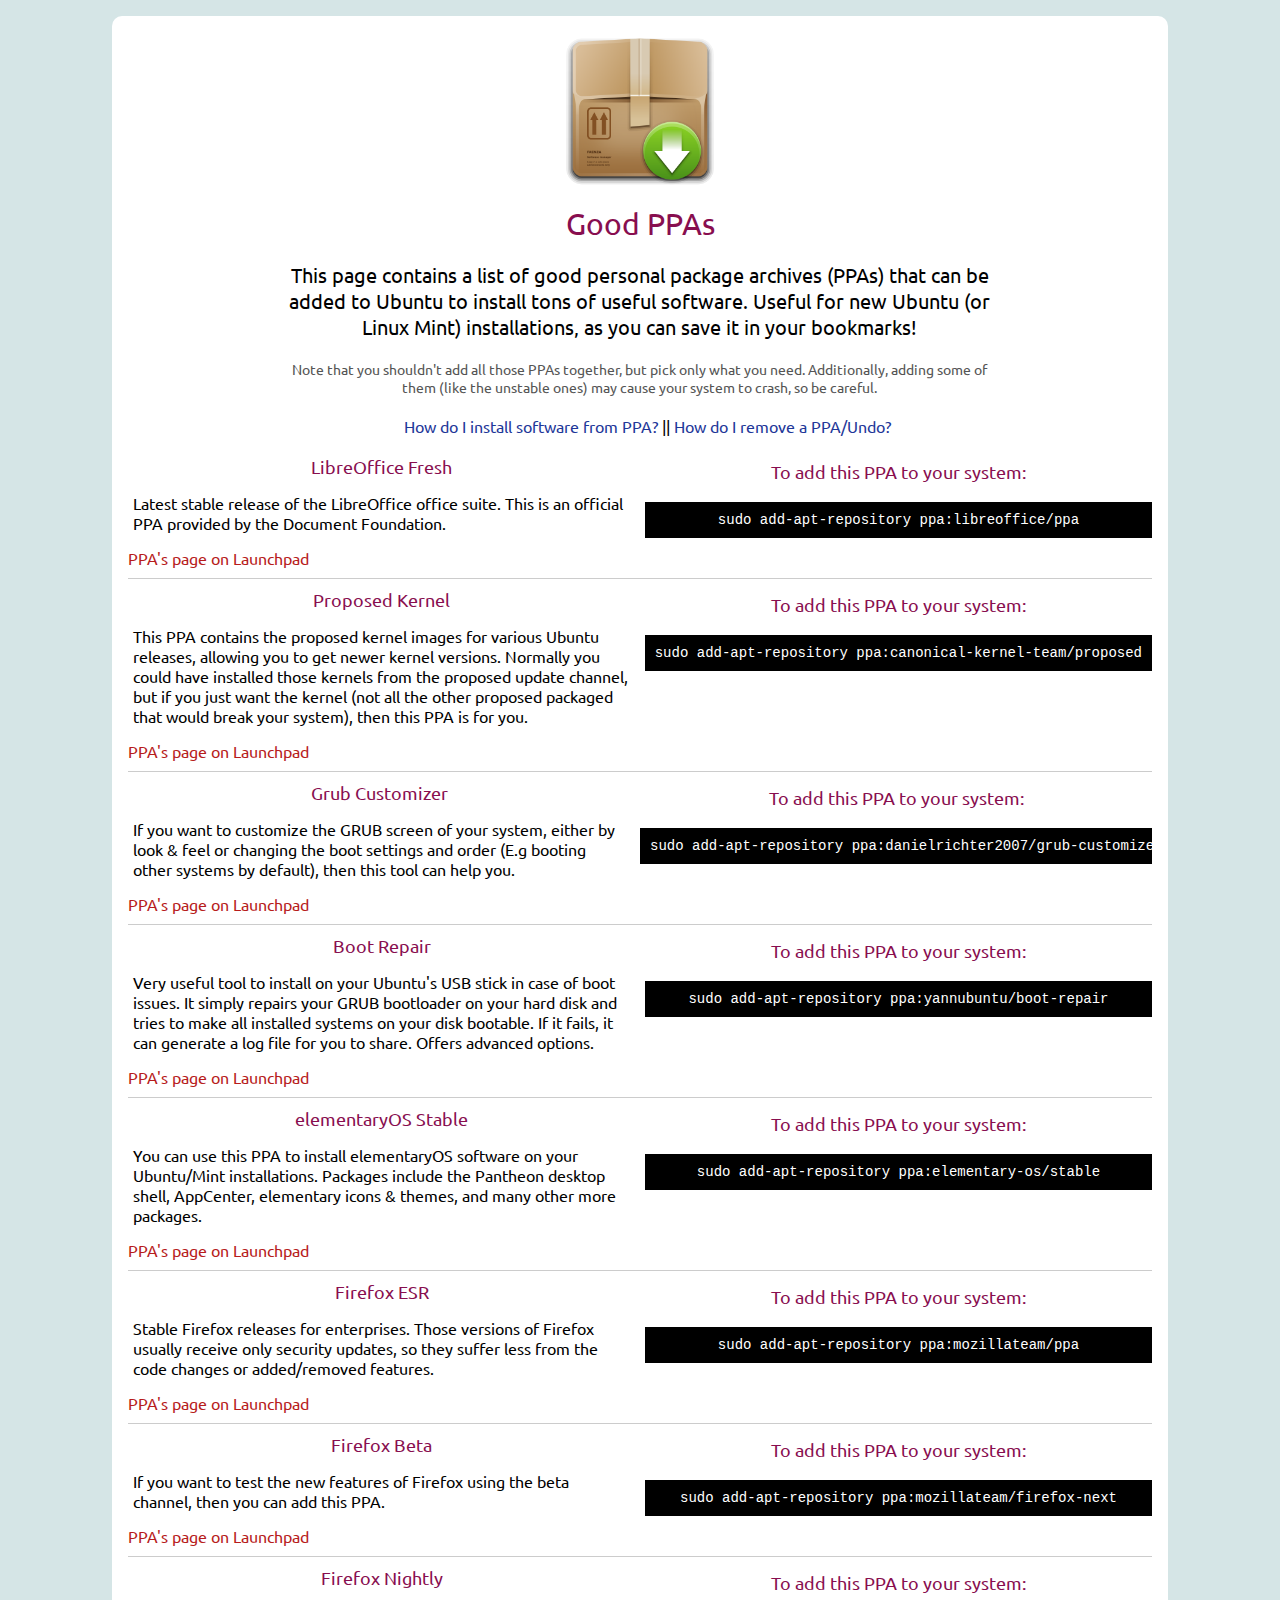
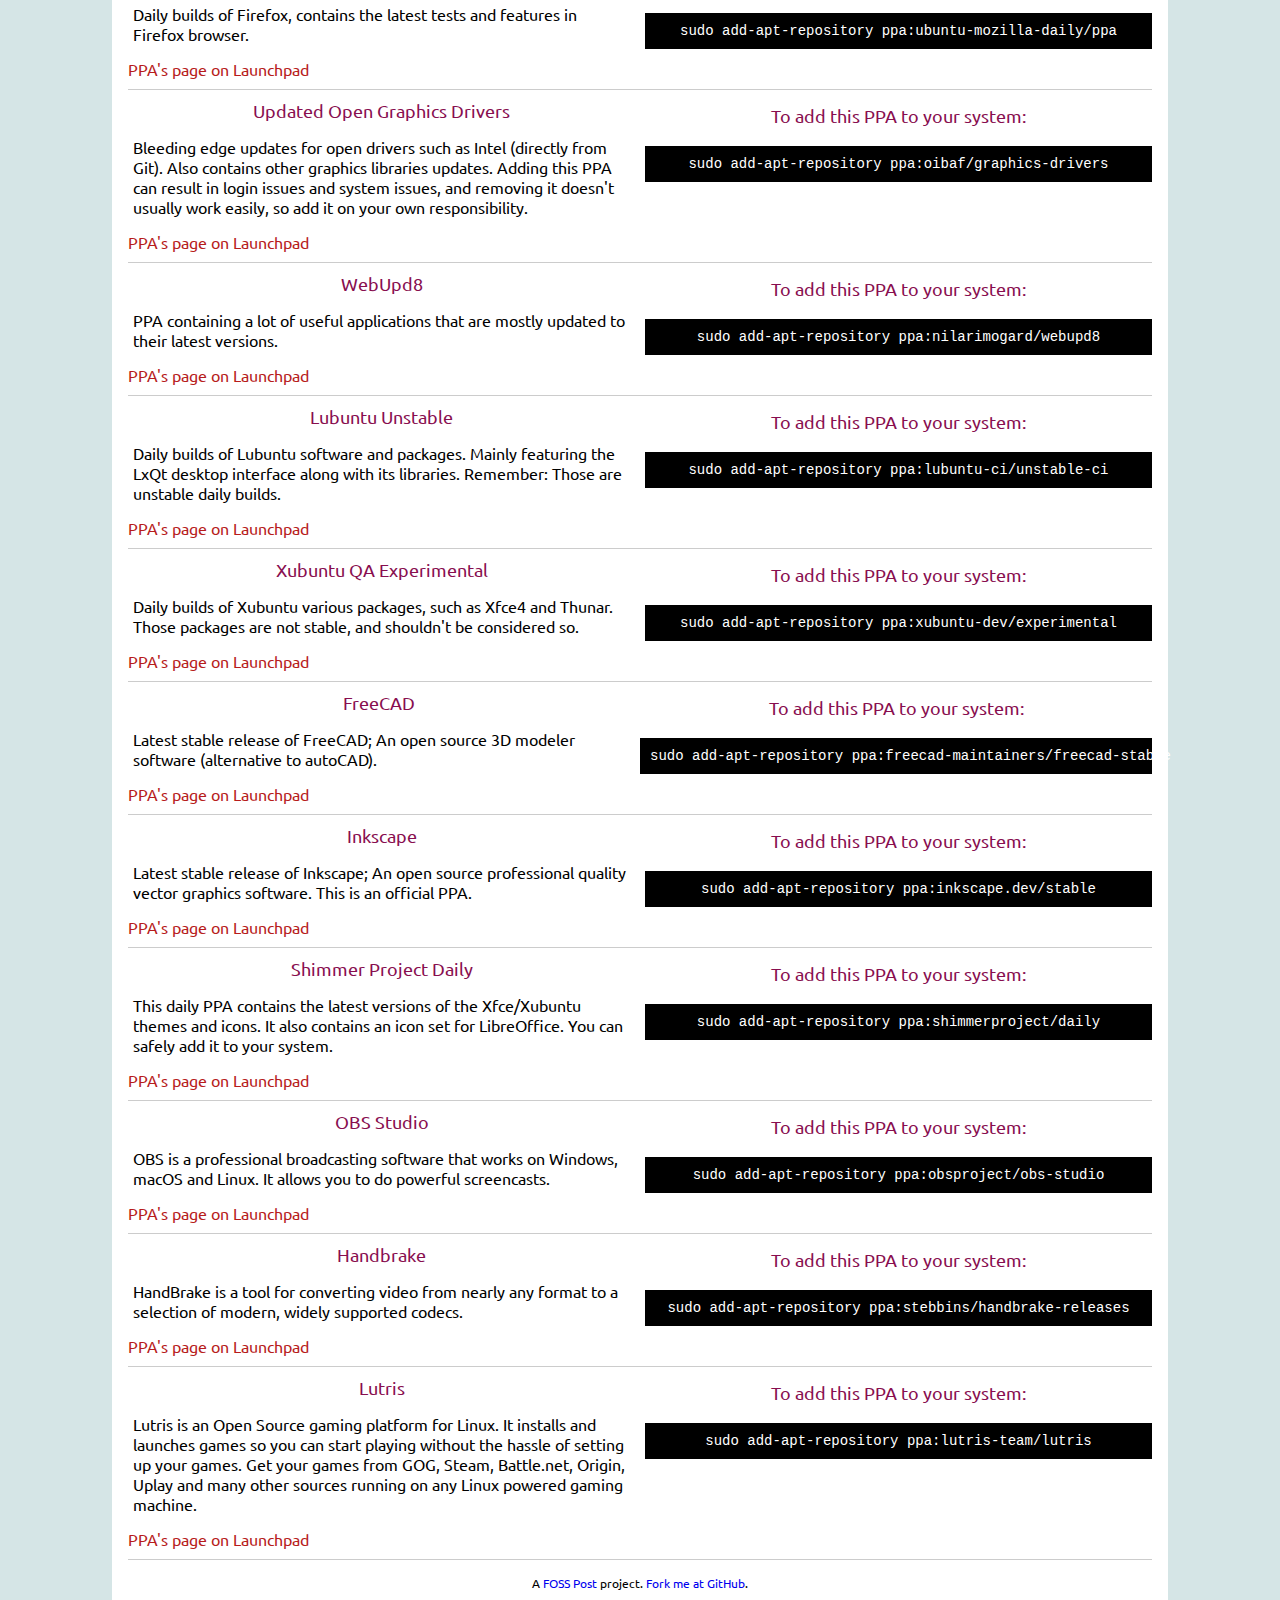
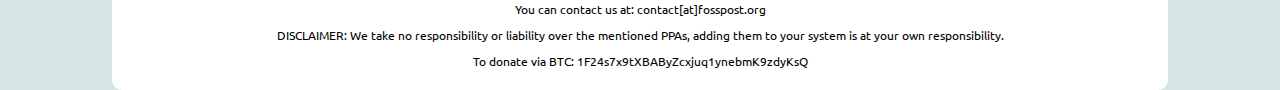
<file: index.html>
<!doctype html>
<html lang="en">
<head>
  <meta charset="utf-8">
<link rel="icon" 
      type="image/png" 
      href="assets/package.png">
  <title>Good PPAs</title>
  <meta name="description" content="This page contains a list of good personal package archives (PPAs) that can be added to Ubuntu to install tons of useful software.">
  <meta name="author" content="FOSS Post">

  <link rel="stylesheet" href="assets/style.css">

</head>

<body>
<div id="container">
  <div id="header">
    <img src="assets/package.png" />
    <h1><a href="https://ppas.fosspost.org/">Good PPAs</a></h1>
    <h2>This page contains a list of good personal package archives (PPAs) that can be added to Ubuntu to install tons of useful software. Useful for new Ubuntu (or Linux Mint) installations, as you can save it in your bookmarks!</h2>
    <h3>Note that you shouldn't add all those PPAs together, but pick only what you need. Additionally, adding some of them (like the unstable ones) may cause your system to crash, so be careful.</h3>

    <ul>
      <li><a href="install.html">How do I install software from PPA?</a></li>
      <li>||</li>
      <li><a href="remove.html">How do I remove a PPA/Undo?</a></li>
    </ul>
  </div>
  
  <div id="list">
    <div class="ppa">
      <div class="info">
        <div class="ppa-title">LibreOffice Fresh</div>
        <div class="ppa-info"><p>Latest stable release of the LibreOffice office suite. This is an official PPA provided by the Document Foundation.</p></div>
        <div class="ppa-url"><a href="https://launchpad.net/~libreoffice/+archive/ubuntu/ppa">PPA's page on Launchpad</a></div>
      </div>
      
      <div class="commands">
        <p>To add this PPA to your system:</p>
        <pre>sudo add-apt-repository ppa:libreoffice/ppa</pre>
      </div>
    </div>

    <div class="ppa">
      <div class="info">
        <div class="ppa-title">Proposed Kernel</div>
        <div class="ppa-info"><p>This PPA contains the proposed kernel images for various Ubuntu releases, allowing you to get newer kernel versions. Normally you could have installed those kernels from the proposed update channel, but if you just want the kernel (not all the other proposed packaged that would break your system), then this PPA is for you.</p></div>
        <div class="ppa-url"><a href="https://launchpad.net/~canonical-kernel-team/+archive/ubuntu/proposed">PPA's page on Launchpad</a></div>
      </div>
      
      <div class="commands">
        <p>To add this PPA to your system:</p>
        <pre>sudo add-apt-repository ppa:canonical-kernel-team/proposed</pre>
      </div>
    </div>

    <div class="ppa">
      <div class="info">
        <div class="ppa-title">Grub Customizer</div>
        <div class="ppa-info"><p>If you want to customize the GRUB screen of your system, either by look & feel or changing the boot settings and order (E.g booting other systems by default), then this tool can help you.</p></div>
        <div class="ppa-url"><a href="https://launchpad.net/~danielrichter2007/+archive/ubuntu/grub-customizer">PPA's page on Launchpad</a></div>
      </div>
      
      <div class="commands">
        <p>To add this PPA to your system:</p>
        <pre>sudo add-apt-repository ppa:danielrichter2007/grub-customizer</pre>
      </div>
    </div>

    <div class="ppa">
      <div class="info">
        <div class="ppa-title">Boot Repair</div>
        <div class="ppa-info"><p>Very useful tool to install on your Ubuntu's USB stick in case of boot issues. It simply repairs your GRUB bootloader on your hard disk and tries to make all installed systems on your disk bootable. If it fails, it can generate a log file for you to share. Offers advanced options.</p></div>
        <div class="ppa-url"><a href="https://launchpad.net/~yannubuntu/+archive/ubuntu/boot-repair">PPA's page on Launchpad</a></div>
      </div>
      
      <div class="commands">
        <p>To add this PPA to your system:</p>
        <pre>sudo add-apt-repository ppa:yannubuntu/boot-repair</pre>
      </div>
    </div>

    <div class="ppa">
      <div class="info">
        <div class="ppa-title">elementaryOS Stable</div>
        <div class="ppa-info"><p>You can use this PPA to install elementaryOS software on your Ubuntu/Mint installations. Packages include the Pantheon desktop shell, AppCenter, elementary icons & themes, and many other more packages.</p></div>
        <div class="ppa-url"><a href="https://launchpad.net/~elementary-os/+archive/ubuntu/stable/">PPA's page on Launchpad</a></div>
      </div>
      
      <div class="commands">
        <p>To add this PPA to your system:</p>
        <pre>sudo add-apt-repository ppa:elementary-os/stable</pre>
      </div>
    </div>

    <div class="ppa">
      <div class="info">
        <div class="ppa-title">Firefox ESR</div>
        <div class="ppa-info"><p>Stable Firefox releases for enterprises. Those versions of Firefox usually receive only security updates, so they suffer less from the code changes or added/removed features.</p></div>
        <div class="ppa-url"><a href="https://launchpad.net/~mozillateam/+archive/ubuntu/ppa">PPA's page on Launchpad</a></div>
      </div>
      
      <div class="commands">
        <p>To add this PPA to your system:</p>
        <pre>sudo add-apt-repository ppa:mozillateam/ppa</pre>
      </div>
    </div>

    <div class="ppa">
      <div class="info">
        <div class="ppa-title">Firefox Beta</div>
        <div class="ppa-info"><p>If you want to test the new features of Firefox using the beta channel, then you can add this PPA.</p></div>
        <div class="ppa-url"><a href="https://launchpad.net/~mozillateam/+archive/ubuntu/firefox-next">PPA's page on Launchpad</a></div>
      </div>
      
      <div class="commands">
        <p>To add this PPA to your system:</p>
        <pre>sudo add-apt-repository ppa:mozillateam/firefox-next</pre>
      </div>
    </div>

    <div class="ppa">
      <div class="info">
        <div class="ppa-title">Firefox Nightly</div>
        <div class="ppa-info"><p>Daily builds of Firefox, contains the latest tests and features in Firefox browser.</p></div>
        <div class="ppa-url"><a href="https://launchpad.net/~ubuntu-mozilla-daily/+archive/ubuntu/ppa">PPA's page on Launchpad</a></div>
      </div>
      
      <div class="commands">
        <p>To add this PPA to your system:</p>
        <pre>sudo add-apt-repository ppa:ubuntu-mozilla-daily/ppa</pre>
      </div>
    </div>

    <div class="ppa">
      <div class="info">
        <div class="ppa-title">Updated Open Graphics Drivers</div>
        <div class="ppa-info"><p>Bleeding edge updates for open drivers such as Intel (directly from Git). Also contains other graphics libraries updates. Adding this PPA can result in login issues and system issues, and removing it doesn't usually work easily, so add it on your own responsibility.</p></div>
        <div class="ppa-url"><a href="https://launchpad.net/~oibaf/+archive/ubuntu/graphics-drivers">PPA's page on Launchpad</a></div>
      </div>
      
      <div class="commands">
        <p>To add this PPA to your system:</p>
        <pre>sudo add-apt-repository ppa:oibaf/graphics-drivers</pre>
      </div>
    </div>

    <div class="ppa">
      <div class="info">
        <div class="ppa-title">WebUpd8</div>
        <div class="ppa-info"><p>PPA containing a lot of useful applications that are mostly updated to their latest versions.</p></div>
        <div class="ppa-url"><a href="https://launchpad.net/~nilarimogard/+archive/ubuntu/webupd8">PPA's page on Launchpad</a></div>
      </div>
      
      <div class="commands">
        <p>To add this PPA to your system:</p>
        <pre>sudo add-apt-repository ppa:nilarimogard/webupd8</pre>
      </div>
    </div>

    <div class="ppa">
      <div class="info">
        <div class="ppa-title">Lubuntu Unstable</div>
        <div class="ppa-info"><p>Daily builds of Lubuntu software and packages. Mainly featuring the LxQt desktop interface along with its libraries. Remember: Those are unstable daily builds.</p></div>
        <div class="ppa-url"><a href="https://launchpad.net/~lubuntu-ci/+archive/ubuntu/unstable-ci">PPA's page on Launchpad</a></div>
      </div>
      
      <div class="commands">
        <p>To add this PPA to your system:</p>
        <pre>sudo add-apt-repository ppa:lubuntu-ci/unstable-ci</pre>
      </div>
    </div>

    <div class="ppa">
      <div class="info">
        <div class="ppa-title">Xubuntu QA Experimental</div>
        <div class="ppa-info"><p>Daily builds of Xubuntu various packages, such as Xfce4 and Thunar. Those packages are not stable, and shouldn't be considered so.</p></div>
        <div class="ppa-url"><a href="https://launchpad.net/~xubuntu-dev/+archive/ubuntu/experimental">PPA's page on Launchpad</a></div>
      </div>
      
      <div class="commands">
        <p>To add this PPA to your system:</p>
        <pre>sudo add-apt-repository ppa:xubuntu-dev/experimental</pre>
      </div>
    </div>

    <div class="ppa">
      <div class="info">
        <div class="ppa-title">FreeCAD</div>
        <div class="ppa-info"><p>Latest stable release of FreeCAD; An open source 3D modeler software (alternative to autoCAD).</p></div>
        <div class="ppa-url"><a href="https://launchpad.net/~freecad-maintainers/+archive/ubuntu/freecad-stable">PPA's page on Launchpad</a></div>
      </div>
      
      <div class="commands">
        <p>To add this PPA to your system:</p>
        <pre>sudo add-apt-repository ppa:freecad-maintainers/freecad-stable</pre>
      </div>
    </div>

    <div class="ppa">
      <div class="info">
        <div class="ppa-title">Inkscape</div>
        <div class="ppa-info"><p>Latest stable release of Inkscape; An open source professional quality vector graphics software. This is an official PPA.</p></div>
        <div class="ppa-url"><a href="https://launchpad.net/~inkscape.dev/+archive/ubuntu/stable">PPA's page on Launchpad</a></div>
      </div>
      
      <div class="commands">
        <p>To add this PPA to your system:</p>
        <pre>sudo add-apt-repository ppa:inkscape.dev/stable</pre>
      </div>
    </div>



    <div class="ppa">
      <div class="info">
        <div class="ppa-title">Shimmer Project Daily</div>
        <div class="ppa-info"><p>This daily PPA contains the latest versions of the Xfce/Xubuntu themes and icons. It also contains an icon set for LibreOffice. You can safely add it to your system.</p></div>
        <div class="ppa-url"><a href="https://launchpad.net/~shimmerproject/+archive/ubuntu/daily">PPA's page on Launchpad</a></div>
      </div>
      
      <div class="commands">
        <p>To add this PPA to your system:</p>
        <pre>sudo add-apt-repository ppa:shimmerproject/daily</pre>
      </div>
    </div>

    <div class="ppa">
      <div class="info">
        <div class="ppa-title">OBS Studio</div>
        <div class="ppa-info"><p>OBS is a professional broadcasting software that works on Windows, macOS and Linux. It allows you to do powerful screencasts.</p></div>
        <div class="ppa-url"><a href="https://launchpad.net/%7Eobsproject/+archive/ubuntu/obs-studio">PPA's page on Launchpad</a></div>
      </div>
      
      <div class="commands">
        <p>To add this PPA to your system:</p>
        <pre>sudo add-apt-repository ppa:obsproject/obs-studio</pre>
      </div>
    </div>


    <div class="ppa">
      <div class="info">
        <div class="ppa-title">Handbrake</div>
        <div class="ppa-info"><p>HandBrake is a tool for converting video from nearly any format to a selection of modern, widely supported codecs.</p></div>
        <div class="ppa-url"><a href="https://launchpad.net/%7Estebbins/+archive/ubuntu/handbrake-releases">PPA's page on Launchpad</a></div>
      </div>
      
      <div class="commands">
        <p>To add this PPA to your system:</p>
        <pre>sudo add-apt-repository ppa:stebbins/handbrake-releases</pre>
      </div>
    </div>


    <div class="ppa">
      <div class="info">
        <div class="ppa-title">Lutris</div>
        <div class="ppa-info"><p>Lutris is an Open Source gaming platform for Linux. It installs and launches games so you can start playing without the hassle of setting up your games. Get your games from GOG, Steam, Battle.net, Origin, Uplay and many other sources running on any Linux powered gaming machine.</p></div>
        <div class="ppa-url"><a href="https://launchpad.net/~lutris-team/+archive/ubuntu/lutris">PPA's page on Launchpad</a></div>
      </div>
      
      <div class="commands">
        <p>To add this PPA to your system:</p>
        <pre>sudo add-apt-repository ppa:lutris-team/lutris</pre>
      </div>
    </div>
           
  </div>
  
<div id="footer">
  <p>A <a href="https://fosspost.org">FOSS Post</a> project. <a href="https://github.com/fosspost/ppas.fosspost.org">Fork me at GitHub</a>.</p>
  <p>You can contact us at: contact[at]fosspost.org</p>
  <p>DISCLAIMER: We take no responsibility or liability over the mentioned PPAs, adding them to your system is at your own responsibility.</p>
  <p>To donate via BTC: 1F24s7x9tXBAByZcxjuq1ynebmK9zdyKsQ</p>
</div>

</div>
</body>
</html>
</file>
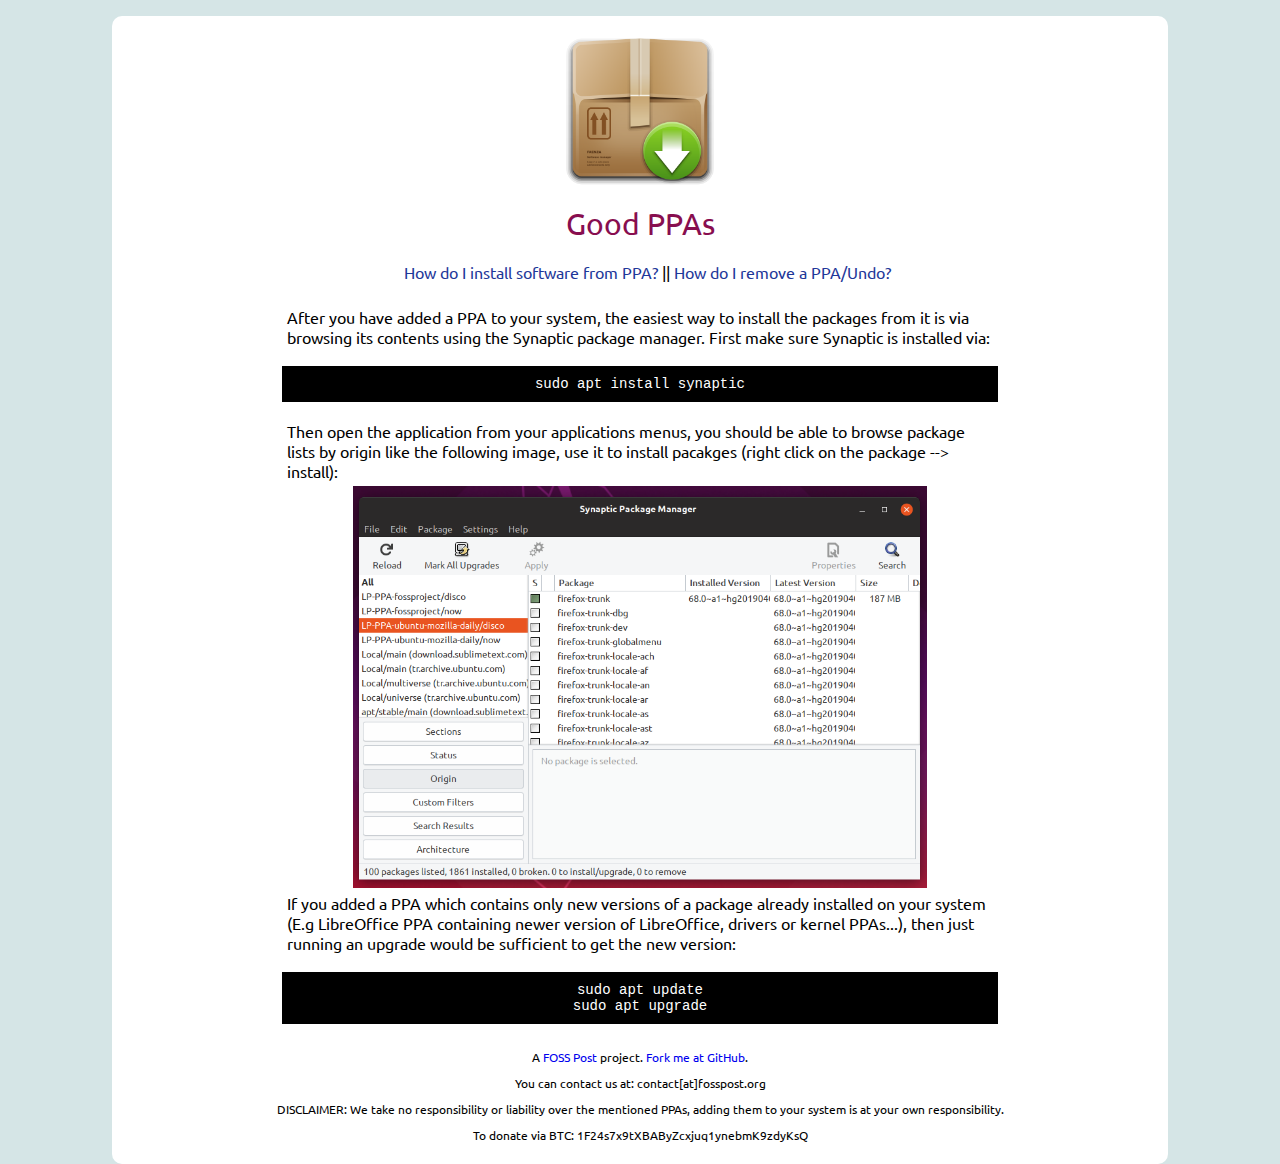
<file: install.html>
<!doctype html>
<html lang="en">
<head>
  <meta charset="utf-8">
<link rel="icon" 
      type="image/png" 
      href="package.png">
  <title>Good PPAs | How to Install?</title>
  <meta name="description" content="This page contains a list of good personal package archives (PPAs) that can be added to Ubuntu to install tons of useful software.">
  <meta name="author" content="FOSS Post">

  <link rel="stylesheet" href="assets/style.css">

</head>

<body>
<div id="container">
  <div id="header">
    <img src="assets/package.png" />
    <h1><a href="https://ppas.fosspost.org/">Good PPAs</a></h1>

    <ul>
      <li><a href="install.html">How do I install software from PPA?</a></li>
      <li>||</li>
      <li><a href="remove.html">How do I remove a PPA/Undo?</a></li>
    </ul>
  </div>
  
  <div id="instructions">
    <p>After you have added a PPA to your system, the easiest way to install the packages from it is via browsing its contents using the Synaptic package manager. First make sure Synaptic is installed via:</p>

    <pre>sudo apt install synaptic</pre>

    <p>Then open the application from your applications menus, you should be able to browse package lists by origin like the following image, use it to install pacakges (right click on the package --> install):</p>

    <img src="assets/synaptic.png" style="max-width: 80%; margin: 0 auto;display: block;" />

    <p>If you added a PPA which contains only new versions of a package already installed on your system (E.g LibreOffice PPA containing newer version of LibreOffice, drivers or kernel PPAs...), then just running an upgrade would be sufficient to get the new version:</p>

    <pre>sudo apt update
sudo apt upgrade</pre>
</div>
<div id="footer">
  <p>A <a href="https://fosspost.org">FOSS Post</a> project. <a href="https://github.com/fosspost/ppas.fosspost.org">Fork me at GitHub</a>.</p>
  <p>You can contact us at: contact[at]fosspost.org</p>
  <p>DISCLAIMER: We take no responsibility or liability over the mentioned PPAs, adding them to your system is at your own responsibility.</p>
  <p>To donate via BTC: 1F24s7x9tXBAByZcxjuq1ynebmK9zdyKsQ</p>
</div>

</div>
</body>
</html>
</file>
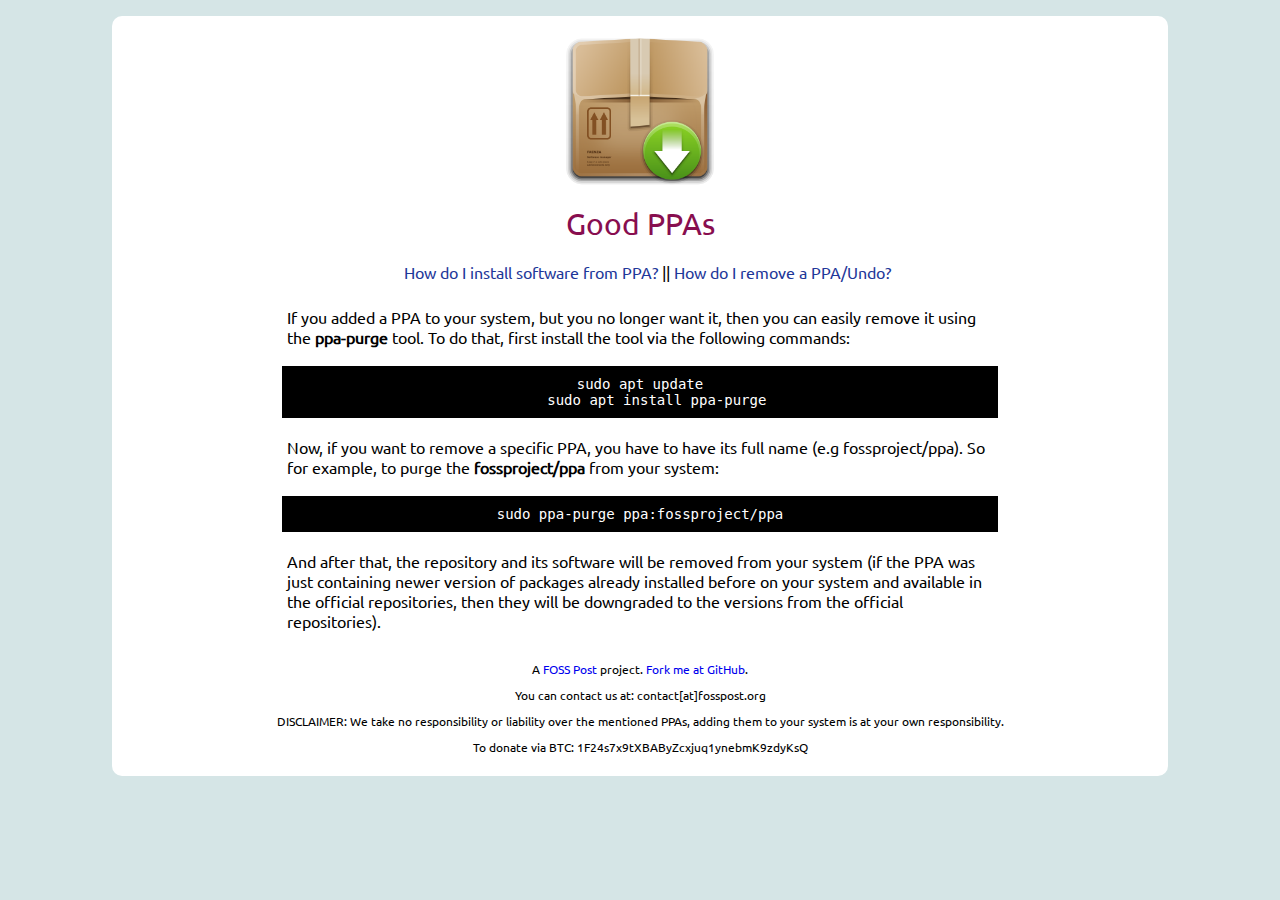
<file: remove.html>
<!doctype html>
<html lang="en">
<head>
  <meta charset="utf-8">
<link rel="icon" 
      type="image/png" 
      href="assets/package.png">
  <title>Good PPAs | How to Remove PPAs?</title>
  <meta name="description" content="This page contains a list of good personal package archives (PPAs) that can be added to Ubuntu to install tons of useful software.">
  <meta name="author" content="FOSS Post">

  <link rel="stylesheet" href="assets/style.css">

</head>

<body>
<div id="container">
  <div id="header">
    <img src="assets/package.png" />
    <h1><a href="https://ppas.fosspost.org/">Good PPAs</a></h1>

    <ul>
      <li><a href="install.html">How do I install software from PPA?</a></li>
      <li>||</li>
      <li><a href="remove.html">How do I remove a PPA/Undo?</a></li>
    </ul>
  </div>
  
  <div id="instructions">
    <p>If you added a PPA to your system, but you no longer want it, then you can easily remove it using the <b>ppa-purge</b> tool. To do that, first install the tool via the following commands:</p>
    <pre>sudo apt update
    sudo apt install ppa-purge</pre>

    <p>Now, if you want to remove a specific PPA, you have to have its full name (e.g fossproject/ppa). So for example, to purge the <b>fossproject/ppa</b> from your system:</p>
    <pre>sudo ppa-purge ppa:fossproject/ppa</pre>

    <p>And after that, the repository and its software will be removed from your system (if the PPA was just containing newer version of packages already installed before on your system and available in the official repositories, then they will be downgraded to the versions from the official repositories).</p>
</div>
<div id="footer">
  <p>A <a href="https://fosspost.org">FOSS Post</a> project. <a href="https://github.com/fosspost/ppas.fosspost.org">Fork me at GitHub</a>.</p>
  <p>You can contact us at: contact[at]fosspost.org</p>
  <p>DISCLAIMER: We take no responsibility or liability over the mentioned PPAs, adding them to your system is at your own responsibility.</p>
  <p>To donate via BTC: 1F24s7x9tXBAByZcxjuq1ynebmK9zdyKsQ</p>
</div>

</div>
</body>
</html>
</file>
<file: assets/style.css>
@font-face {
  font-family: Ubuntu;
  src: url("ubuntu.ttf");
}
body {
  padding: 0;
  margin: 0;
  font-family: Ubuntu;
  background: #d5e5e6;
}

#header {
  margin: 0 auto;
}

#header > img {
  width: 15%;
  margin: 0 auto;
  display: flex;
}

#container {
  padding: 1em;
  margin: 0 auto;
  margin-top: 1em;
  border-radius: 10px;
  width: 80%;
  background: #fff;
}

h1, h2, h3{
  text-align: center;
  font-weight: normal;
}

h1, h1 > a {
  font-size: 30px;
  color: #880E4F;
}

h2 {
  font-size: 20px;
  width: 70%;
  text-align: center;
  margin: 0 auto;
  margin-bottom: 20px;
}

h3 {
  font-size: 14px;
  width: 70%;
  text-align: center;
  margin: 0 auto;
  margin-bottom: 20px;
  color: #555;
}

ul {
  text-decoration: none;
  width: 50%;
  margin: 0 auto;
  margin-bottom: 20px;
}

ul > li {
  display: inline-block;
}

ul > li > a {
  color: #1e3799;
}

ul > li > a:hover {
  text-decoration: underline;
}

p {
  padding: 5px;
  margin: 0px;
}
a {
  text-decoration: none;
}
.ppa-url > a {
  text-decoration: none;
  color: #B71C1C;
}

.ppa-url > a:hover {
  text-decoration: underline;
}

pre {
  text-align: center;
  font-size: 14px;
  background: #000;
  color: #fff;
  padding: 10px;
}

.ppa {
  display: flex;
  padding-bottom: 10px;
  margin-bottom: 10px;
  border-bottom: 1px solid #ccc;
}

.ppa-title, .commands > p {
  font-size: 18px;
  color: #880E4F;
  text-align: center;
}

.ppa-info {
  margin-top: 10px;
  margin-bottom: 10px;
}

.info {
  width: 50%;
}

.commands {
  width: 50%;
  margin-left: 10px;
}

#footer {
  text-align: center;
  font-size: 12px;
}

#instructions {
  width: 70%;
  margin: 0 auto;
  margin-bottom: 20px;
}
</file>
